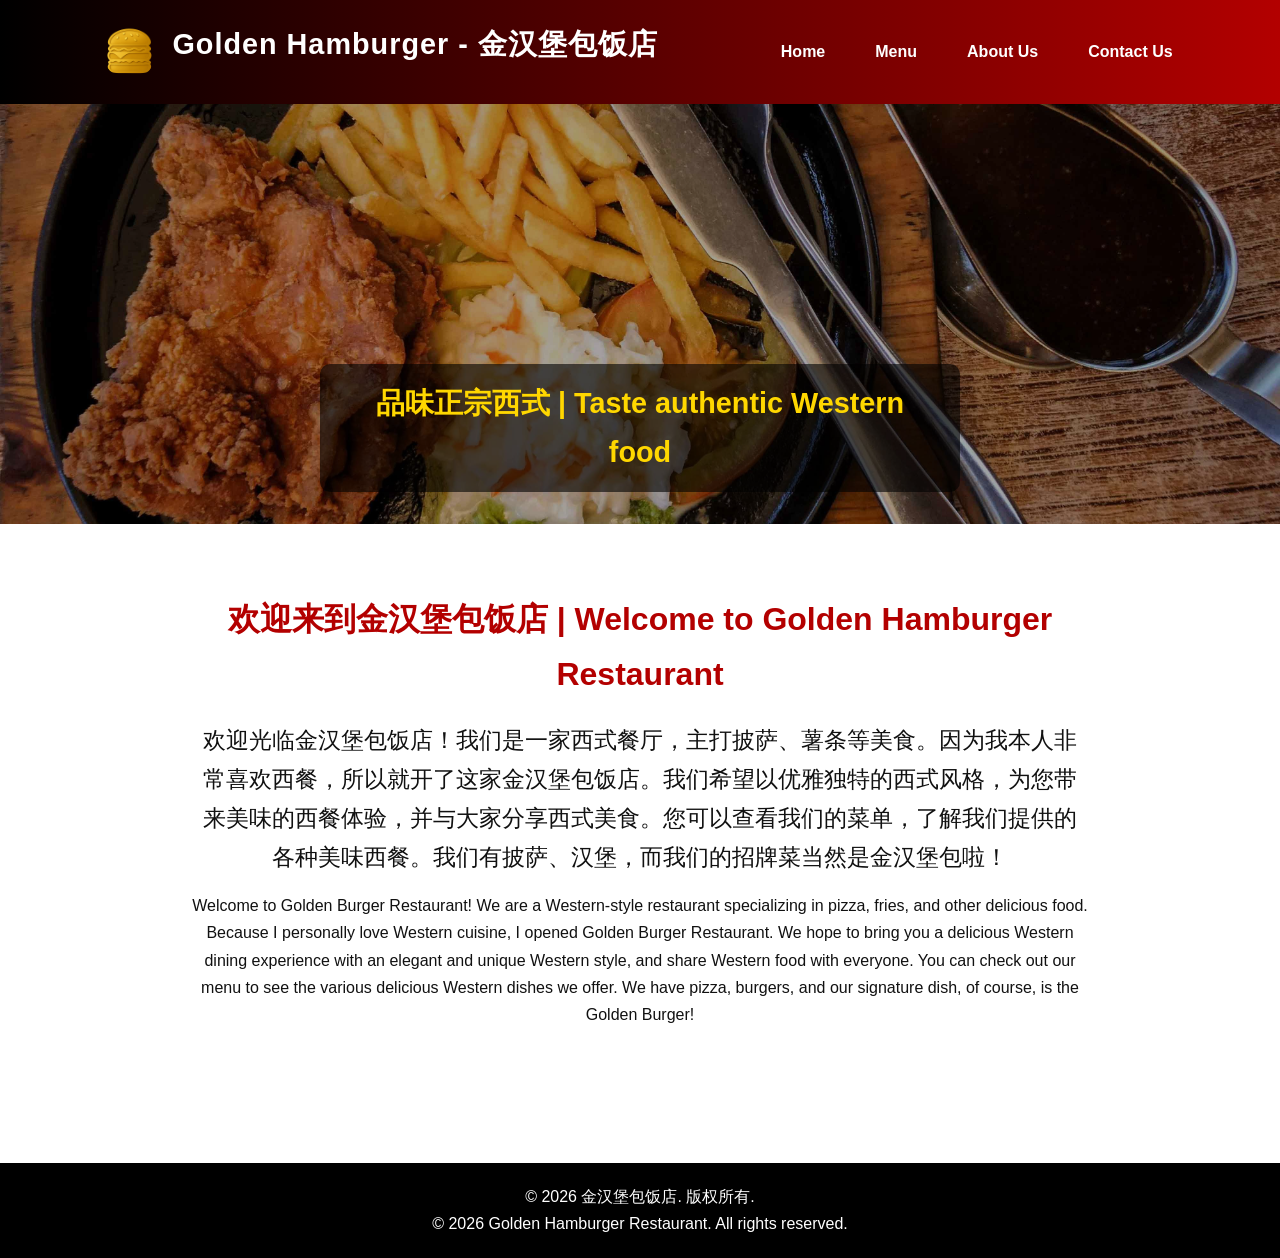
<file: index.html>
<!DOCTYPE html>
<html lang="en">
<head>
    <meta charset="UTF-8">
    <title>Golden Hamburger - Home</title>
    <link rel="stylesheet" href="style.css">
<link rel="icon" type="image/png" href="favicon.png">
</head>
<body>

<header class="main-header">
    <div class="logo-area">
        <img src="favicon.png" alt="Golden Hamburger Logo">
        <h1>Golden Hamburger - 金汉堡包饭店</h1>
    </div>

    <nav class="navbar">
        <a href="index.html">Home</a>
        <a href="menu.html">Menu</a>
        <a href="about_us.html">About Us</a>
        <a href="contact_us.html">Contact Us</a>
        <span class="nav-indicator"></span>
    </nav>
</header><section class="hero">
    <img src="assets/hero.jpg" alt="Restaurant Image">
    <div class="hero-text">
        <h2>品味正宗西式 | Taste authentic Western food </h2>
    </div>
</section>
<section class="content">
    <h2>欢迎来到金汉堡包饭店 | Welcome to Golden Hamburger Restaurant</h2>
    <p style="font-size:23px;">欢迎光临金汉堡包饭店！我们是一家西式餐厅，主打披萨、薯条等美食。因为我本人非常喜欢西餐，所以就开了这家金汉堡包饭店。我们希望以优雅独特的西式风格，为您带来美味的西餐体验，并与大家分享西式美食。您可以查看我们的菜单，了解我们提供的各种美味西餐。我们有披萨、汉堡，而我们的招牌菜当然是金汉堡包啦！</p>
    <p>Welcome to Golden Burger Restaurant! We are a Western-style restaurant specializing in pizza, fries, and other delicious food. Because I personally love Western cuisine, I opened Golden Burger Restaurant. We hope to bring you a delicious Western dining experience with an elegant and unique Western style, and share Western food with everyone. You can check out our menu to see the various delicious Western dishes we offer. We have pizza, burgers, and our signature dish, of course, is the Golden Burger!
</p>
</section>

<footer>
    <p>© 2026 金汉堡包饭店. 版权所有.<br>© 2026 Golden Hamburger Restaurant. All rights reserved.</p>
</footer>

</body>
</html>
</file>
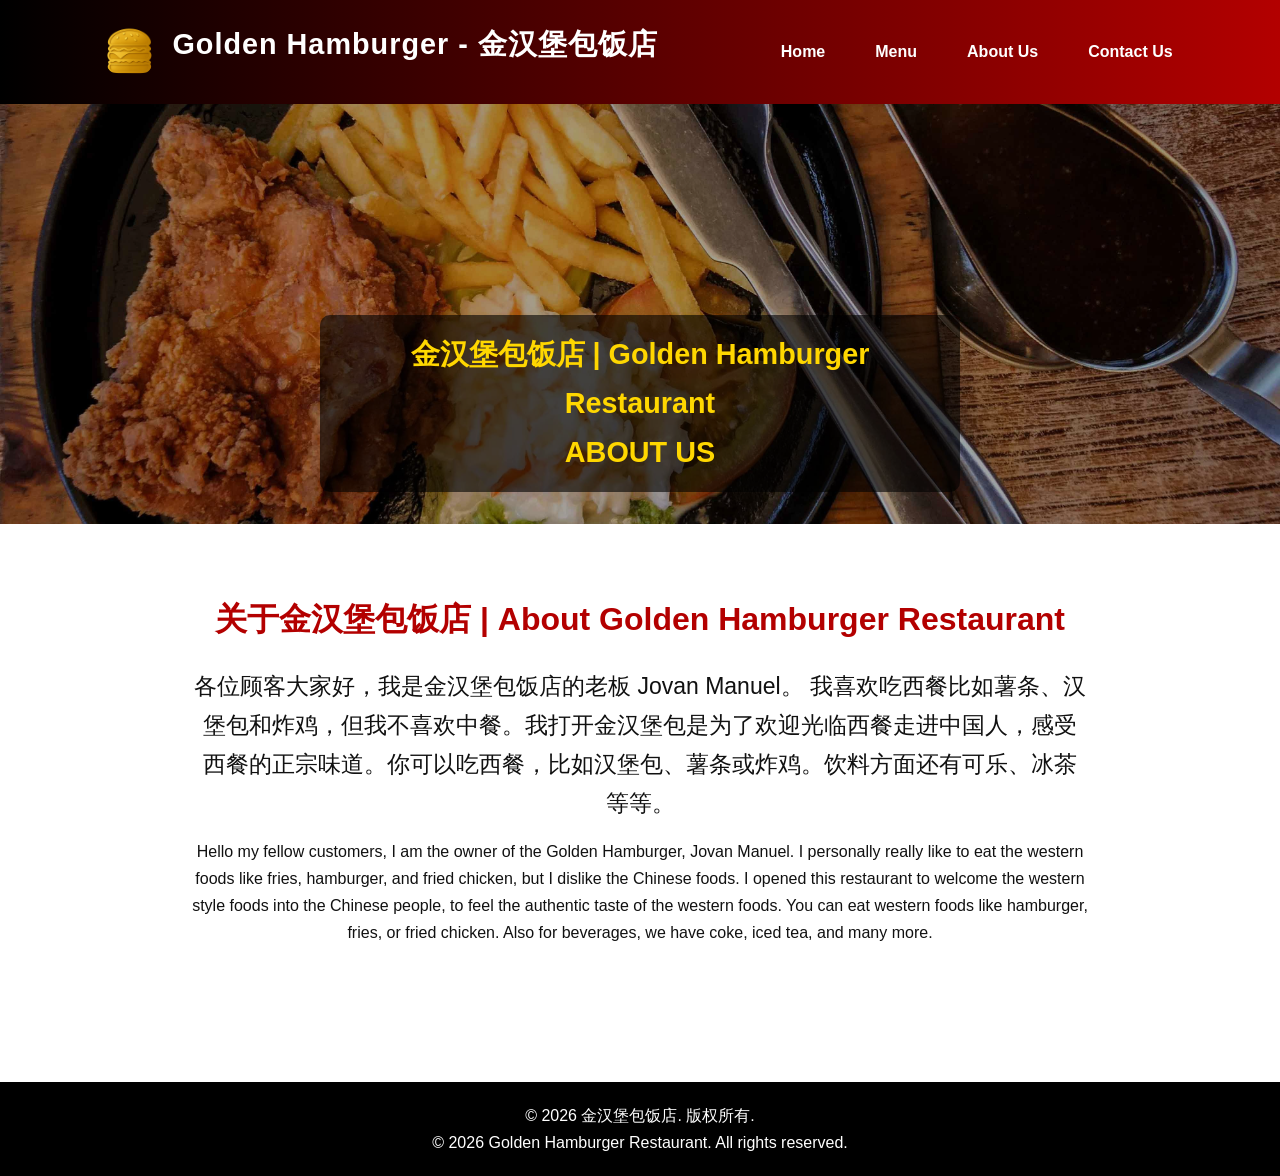
<file: about_us.html>
<!DOCTYPE html>
<html lang="en">
<head>
    <meta charset="UTF-8">
    <title>Golden Hamburger - About Us</title>
    <link rel="stylesheet" href="style.css">
<link rel="icon" type="image/png" href="favicon.png">
</head>
<body>

<header class="main-header">
    <div class="logo-area">
        <img src="favicon.png" alt="Golden Hamburger Logo">
        <h1>Golden Hamburger - 金汉堡包饭店</h1>
    </div>

    <nav class="navbar">
        <a href="index.html">Home</a>
        <a href="menu.html">Menu</a>
        <a href="about_us.html">About Us</a>
        <a href="contact_us.html">Contact Us</a>
        <span class="nav-indicator"></span>
    </nav>
</header><section class="hero">
    <img src="assets/hero.jpg" alt="Restaurant Image">
    <div class="hero-text">
        <h2>金汉堡包饭店 | Golden Hamburger Restaurant<br>ABOUT US</h2>
    </div>
</section>

<section class="content">

<div class="about-container">

    <div class="about-text">
        <h2>关于金汉堡包饭店 | About Golden Hamburger Restaurant</h2>

        <p style="font-size:23px;">
      各位顾客大家好，我是金汉堡包饭店的老板 Jovan Manuel。 我喜欢吃西餐比如薯条、汉堡包和炸鸡，但我不喜欢中餐。我打开金汉堡包是为了欢迎光临西餐走进中国人，感受西餐的正宗味道。你可以吃西餐，比如汉堡包、薯条或炸鸡。饮料方面还有可乐、冰茶等等。
        </p>

        <p>
        Hello my fellow customers, I am the owner of the Golden Hamburger, Jovan Manuel. I personally really like to eat the western foods like fries, hamburger, and fried chicken, but I dislike the Chinese foods. I opened this restaurant to welcome the western style foods into the Chinese people, to feel the authentic taste of the western foods. You can eat western foods like hamburger, fries, or fried chicken. Also for beverages, we have coke, iced tea, and many more.
        </p>
    </div>

   

</div>

</section>
<footer>
    <p>© 2026 金汉堡包饭店. 版权所有.<br>© 2026 Golden Hamburger Restaurant. All rights reserved.</p>
</footer>

</body>

</html>
</file>
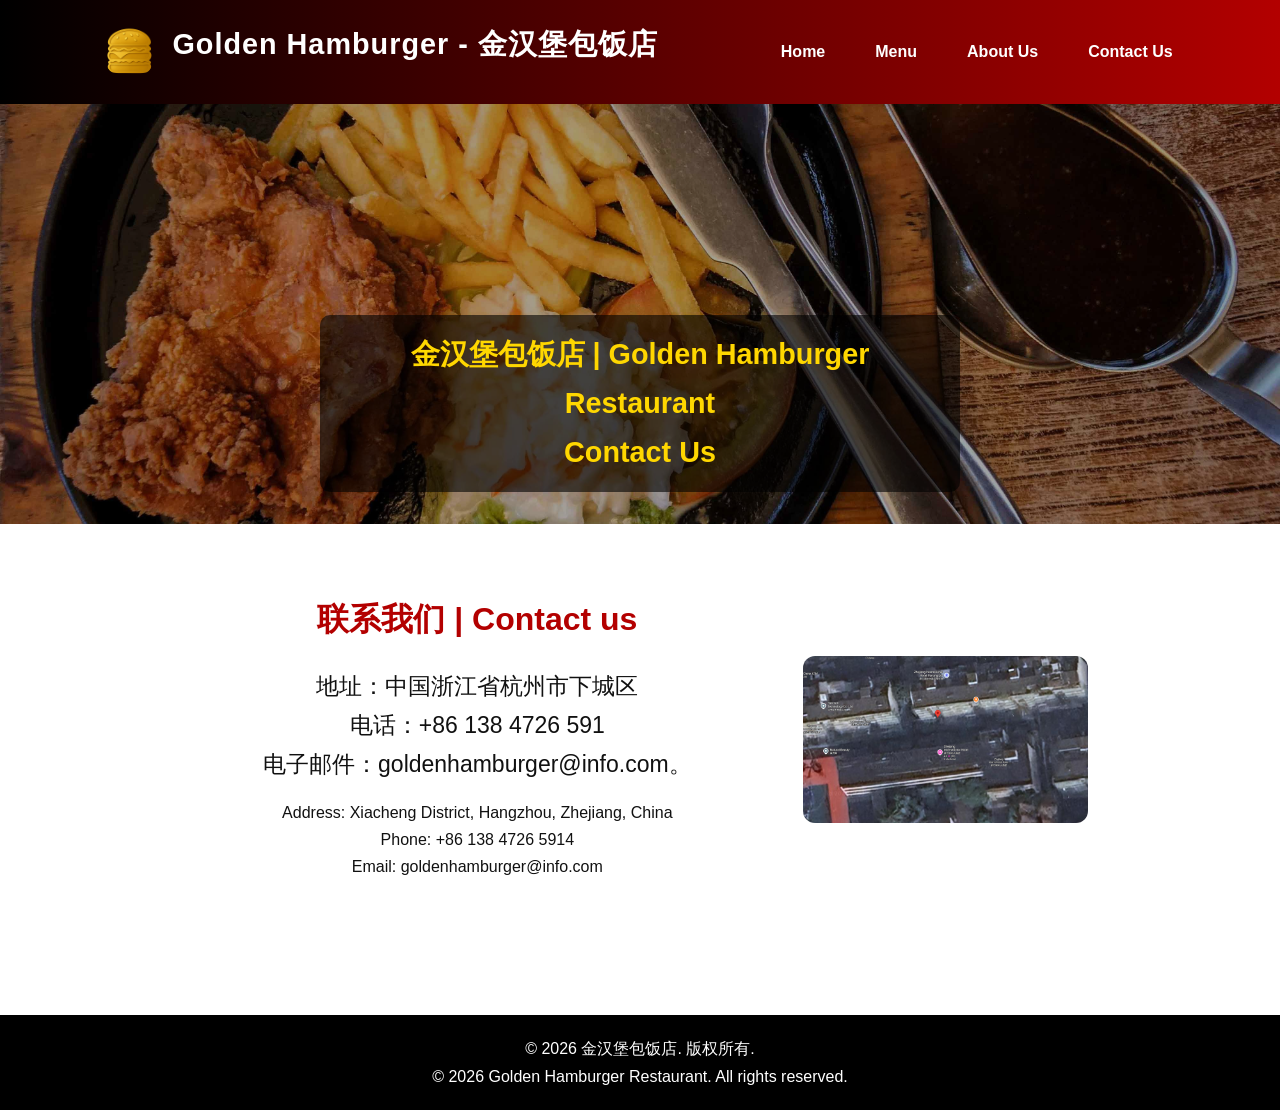
<file: contact_us.html>
<!DOCTYPE html>
<html lang="en">
<head>
    <meta charset="UTF-8">
    <title>Golden Hamburger - Contact Us</title>
    <link rel="stylesheet" href="style.css">
<link rel="icon" type="image/png" href="favicon.png">
</head>
<body>

<header class="main-header">
    <div class="logo-area">
        <img src="favicon.png" alt="Golden Hamburger Logo">
        <h1>Golden Hamburger - 金汉堡包饭店</h1>
    </div>

    <nav class="navbar">
        <a href="index.html">Home</a>
        <a href="menu.html">Menu</a>
        <a href="about_us.html">About Us</a>
        <a href="contact_us.html">Contact Us</a>
        <span class="nav-indicator"></span>
    </nav>
</header><section class="hero">
    <img src="assets/hero.jpg" alt="Restaurant Image">
    <div class="hero-text">
        <h2>金汉堡包饭店 | Golden Hamburger Restaurant<br>Contact Us</h2>
    </div>
</section>
<section class="content">

<div class="about-container">

    <div class="about-text">
        <h2>联系我们 | Contact us</h2>

        <p style="font-size:23px;">
      地址：中国浙江省杭州市下城区<br>
电话：+86 138 4726 591<br>
电子邮件：goldenhamburger@info.com。
        </p>

        <p>
       Address: Xiacheng District, Hangzhou, Zhejiang, China<br>
Phone: +86 138 4726 5914<br>
Email: goldenhamburger@info.com
        </p>
    </div>

    <div class="about-image">
        <img src="assets/restaurant.jpg" alt="Restaurant">
    </div>

</div>
    </section>

<footer>
    <p>© 2026 金汉堡包饭店. 版权所有.<br>© 2026 Golden Hamburger Restaurant. All rights reserved.</p>
</footer>

</body>
</html>
</file>
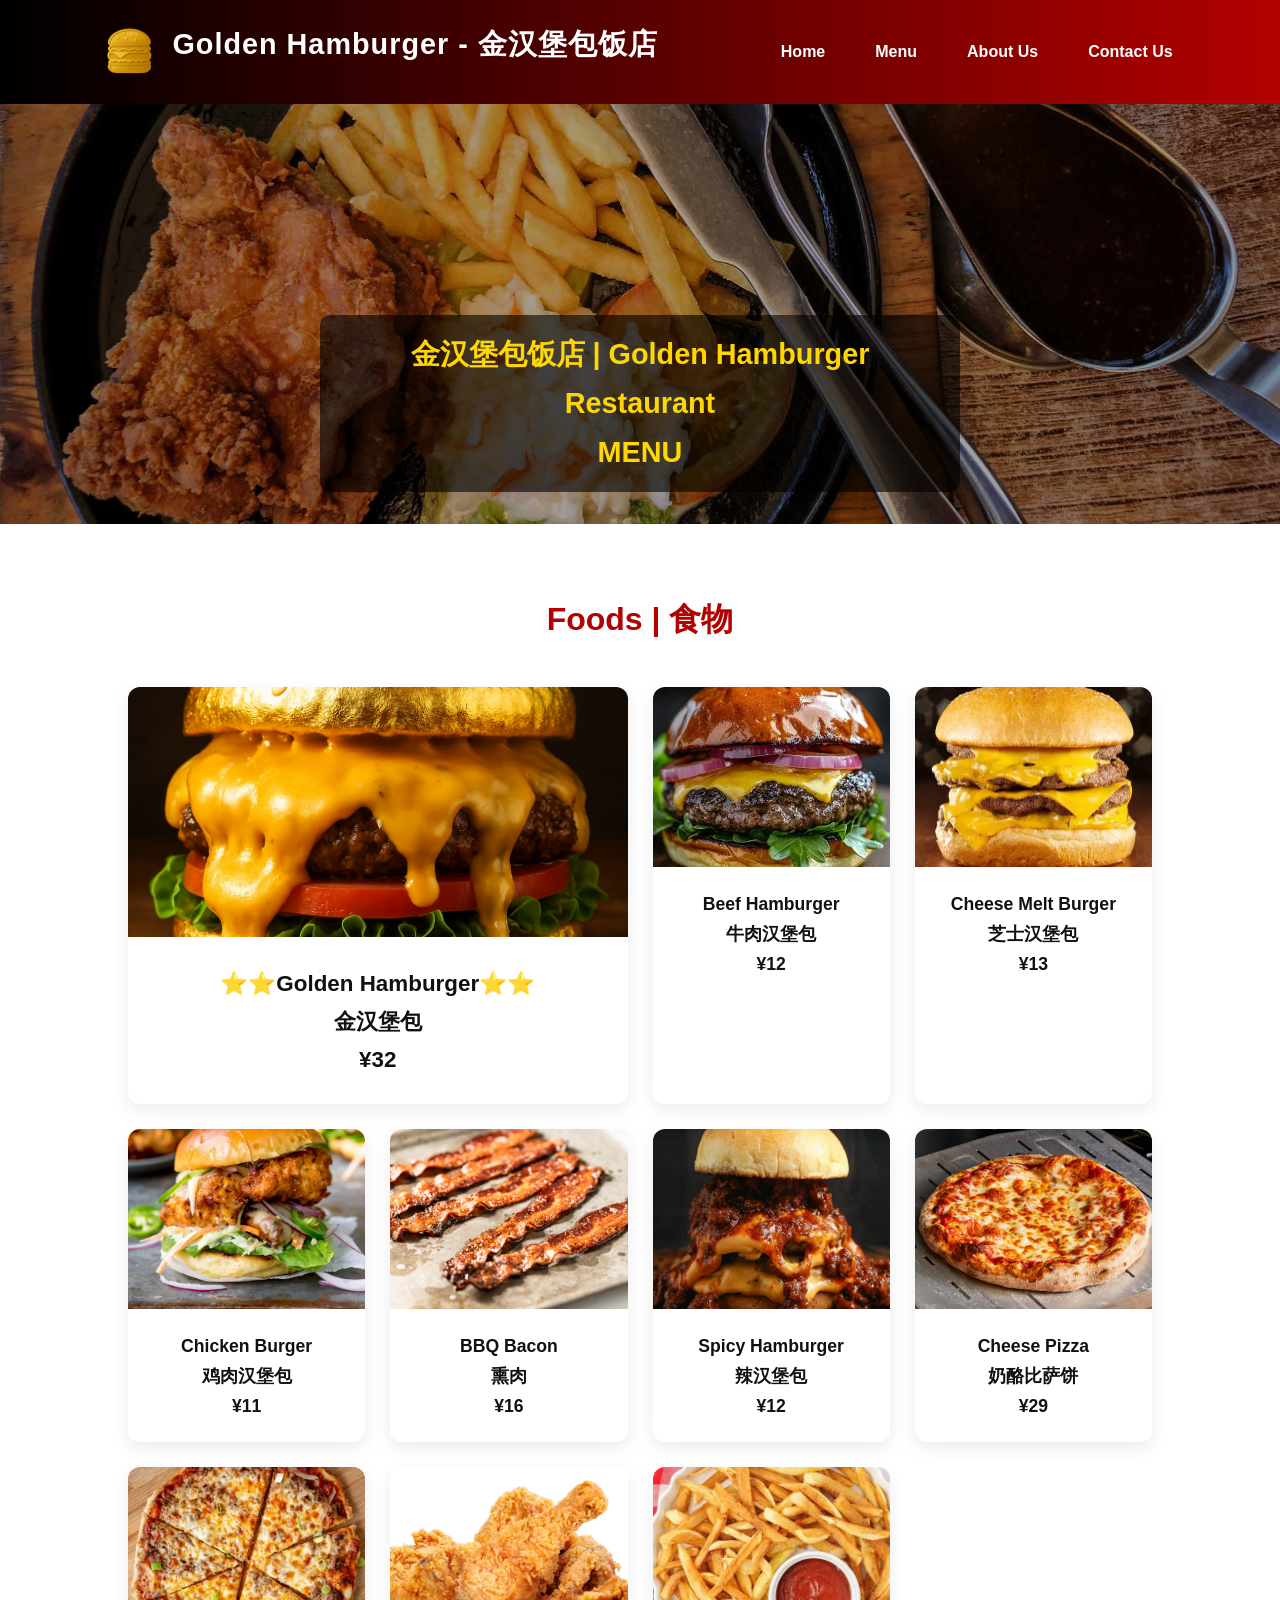
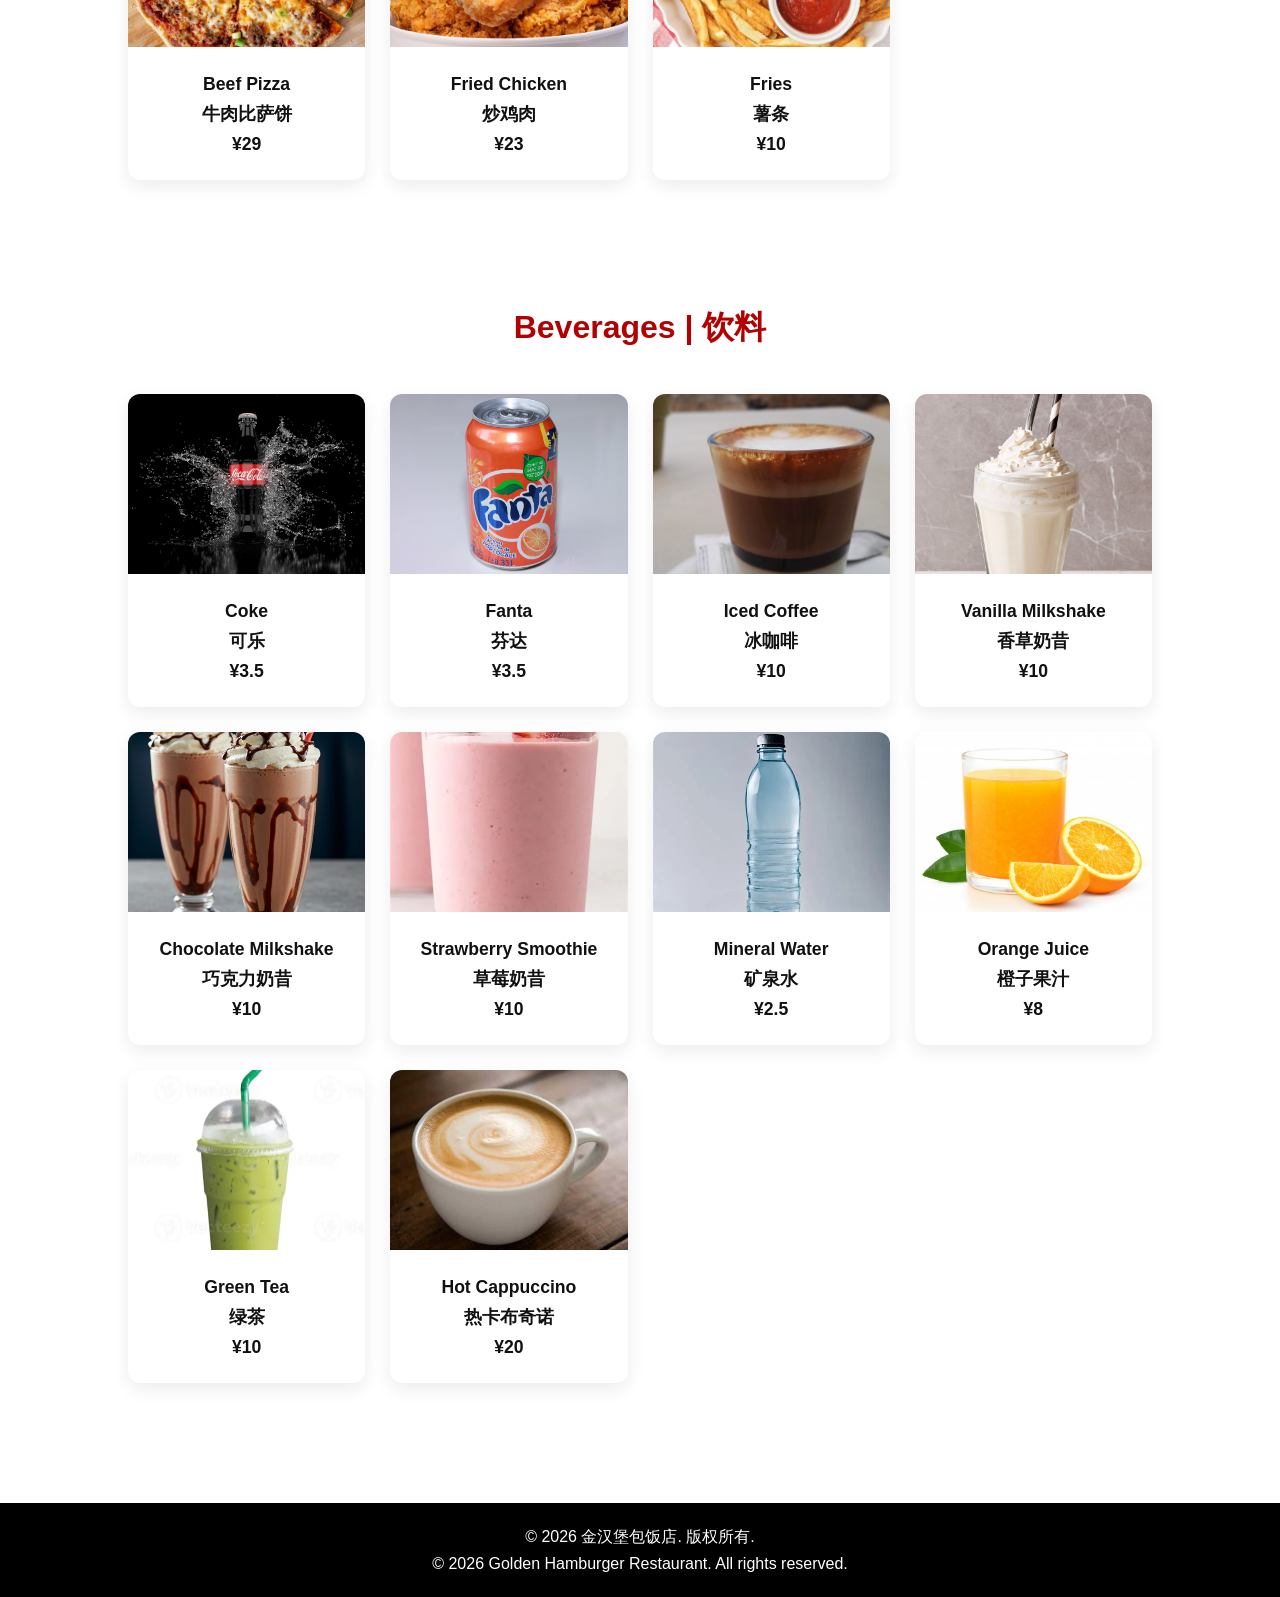
<file: menu.html>
<!DOCTYPE html>
<html lang="en">
<head>
    <meta charset="UTF-8">
    <title>Golden Hamburger - Menu</title>
    <link rel="stylesheet" href="style.css">
<link rel="icon" type="image/png" href="favicon.png">
</head>
<body>

<header class="main-header">
    <div class="logo-area">
        <img src="favicon.png" alt="Golden Hamburger Logo">
        <h1>Golden Hamburger - 金汉堡包饭店</h1>
    </div>

    <nav class="navbar">
        <a href="index.html">Home</a>
        <a href="menu.html">Menu</a>
        <a href="about_us.html">About Us</a>
        <a href="contact_us.html">Contact Us</a>
        <span class="nav-indicator"></span>
    </nav>
</header><section class="hero">
    <img src="assets/hero.jpg" alt="Restaurant Image">
    <div class="hero-text">
        <h2>金汉堡包饭店 | Golden Hamburger Restaurant<br>MENU</h2>
    </div>
</section>

<section class="menu-section">
    <h2>Foods | 食物
</h2>
    <div class="menu-grid">
  <div class="signature-menu"><img src="assets/burger10.jpg"><h3>⭐⭐Golden Hamburger⭐⭐<br>金汉堡包<br>¥32</h3></div>

        <div class="menu-item"><img src="assets/beef-burger.webp"><h3>Beef Hamburger<br>牛肉汉堡包<br>¥12</h3></div>
        <div class="menu-item"><img src="assets/burger-c.png"><h3>Cheese Melt Burger<br>芝士汉堡包<br>¥13</h3></div>
        <div class="menu-item"><img src="assets/burger-ch.png"><h3>Chicken Burger<br>鸡肉汉堡包<br>¥11</h3></div>
        <div class="menu-item"><img src="assets/bc.png"><h3>BBQ Bacon<br>熏肉<br>¥16
</h3></div>
        <div class="menu-item"><img src="assets/spicy-burger.jpg"><h3>Spicy Hamburger<br>辣汉堡包<br>¥12</h3></div>
        <div class="menu-item"><img src="assets/burger6.jpg"><h3>Cheese Pizza<br>奶酪比萨饼<br>¥29</h3></div>
        <div class="menu-item"><img src="assets/burger7.jpg"><h3>Beef Pizza<br>牛肉比萨饼<br>¥29</h3></div>
        <div class="menu-item"><img src="assets/burger8.jpg"><h3>Fried Chicken<br>炒鸡肉<br>¥23</h3></div>
        <div class="menu-item"><img src="assets/burger9.jpg"><h3>Fries<br>薯条<br>¥10</h3></div>
        
    </div>
</section>

<section class="menu-section">
    <h2>Beverages | 饮料</h2>
    <div class="menu-grid">
        <div class="menu-item">
<img src="assets/coke.jpg">
<h3>Coke<br>可乐<br>¥3.5
</h3>
</div>
        <div class="menu-item"><img src="assets/it1.jpg"><h3>Fanta<br>芬达<br>¥3.5</h3></div>
        <div class="menu-item"><img src="assets/it2.jpg"><h3>Iced Coffee<br>冰咖啡<br>¥10</h3></div>
        <div class="menu-item"><img src="assets/it3.jpg"><h3>Vanilla Milkshake<br>香草奶昔<br>¥10</h3></div>
        <div class="menu-item"><img src="assets/it4.jpg"><h3>Chocolate Milkshake<br>巧克力奶昔<br>¥10</h3></div>
        <div class="menu-item"><img src="assets/it5.jpg"><h3>Strawberry Smoothie<br>草莓奶昔<br>¥10</h3></div>
        <div class="menu-item"><img src="assets/it6.jpg"><h3>Mineral Water<br>矿泉水<br>¥2.5</h3></div>
        <div class="menu-item"><img src="assets/it7.jpg"><h3>Orange Juice<br>橙子果汁<br>¥8</h3></div>
        <div class="menu-item"><img src="assets/it8.jpg"><h3>Green Tea<br>绿茶<br>¥10</h3></div>
        <div class="menu-item"><img src="assets/it9.jpg"><h3>Hot Cappuccino<br>热卡布奇诺<br>¥20</h3></div>

    </div>
</section>

<footer>
    <p>© 2026 金汉堡包饭店. 版权所有.<br>© 2026 Golden Hamburger Restaurant. All rights reserved.</p>
</footer>

</body>
</html>
</file>
<file: style.css>
/* =======================
   RESET & GLOBAL
======================= */
* {
    margin: 0;
    padding: 0;
    box-sizing: border-box;
}

body {
    font-family: 'Segoe UI', Arial, sans-serif;
    background-color: #ffffff;
    color: #111;
    line-height: 1.7;
}

/* =======================
   HEADER
======================= */
header {
    background: linear-gradient(90deg, #000000, #b30000);
    color: white;
    padding: 30px 20px;
    text-align: center;
}

header h1 {
    font-size: 2.5rem;
    margin-bottom: 15px;
    letter-spacing: 2px;
}

/* NAV */
nav {
    display: flex;
    justify-content: center;
    flex-wrap: wrap;
    gap: 15px;
}

nav a {
    text-decoration: none;
    color: white;
    font-weight: bold;
    padding: 8px 16px;
    border-radius: 6px;
    transition: 0.3s ease;
}

nav a:hover {
    background-color: #ff1a1a;
}

/* =======================
   HERO
======================= */
.hero {
    position: relative;
    overflow: hidden;
}

.hero img {
    width: 100%;
    height: 420px;
    object-fit: cover;
    filter: brightness(65%);
}

/* HERO TEXT FIXED */
.hero-text {
    position: absolute;
    bottom: 40px;
    left: 50%;
    transform: translateX(-50%);
    color: #ffd700;
    text-align: center;
    background: rgba(0,0,0,0.6);
    padding: 15px 30px;
    border-radius: 10px;
    max-width: 90%;
}

.hero-text h2 {
    font-size: 1.8rem;
}

/* =======================
   CONTENT
======================= */
.content {
    padding: 60px 15%;
    text-align: center;
}

.content h2 {
    font-size: 2rem;
    margin-bottom: 20px;
    color: #b30000;
}

.content p {
    margin-bottom: 15px;
}

/* =======================
   MENU
======================= */
.menu-section {
    padding: 60px 10%;
}

.menu-section h2 {
    text-align: center;
    margin-bottom: 40px;
    font-size: 2rem;
    color: #b30000;
}

.menu-grid {
    display: grid;
    grid-template-columns: repeat(auto-fit, minmax(230px, 1fr));
    gap: 25px;
}

.menu-item {
    background: #fff;
    border-radius: 12px;
    overflow: hidden;
    box-shadow: 0 6px 18px rgba(0,0,0,0.08);
    transition: 0.3s ease;
    padding-bottom: 15px;
}

.menu-item:hover {
    transform: translateY(-6px);
}

.menu-item img {
    width: 100%;
    height: 180px;
    object-fit: cover;
}

.menu-item h3 {
    padding: 15px 10px 5px 10px;
    font-size: 1.1rem;
    text-align: center;
}

/* =======================
   FORM
======================= */
form {
    margin-top: 30px;
}

form input,
form textarea {
    width: 100%;
    max-width: 500px;
    padding: 12px;
    margin: 12px auto;
    display: block;
    border-radius: 8px;
    border: 1px solid #ccc;
}

form textarea {
    min-height: 120px;
    resize: vertical;
}

form button {
    margin-top: 10px;
    padding: 12px 30px;
    background-color: #b30000;
    color: white;
    border: none;
    border-radius: 8px;
    cursor: pointer;
    font-weight: bold;
    transition: 0.3s ease;
}

form button:hover {
    background-color: #ff1a1a;
}

/* =======================
   FOOTER
======================= */
footer {
    background-color: #000;
    color: white;
    text-align: center;
    padding: 20px;
    margin-top: 60px;
}

/* =======================
   RESPONSIVE FIX
======================= */
@media (max-width: 768px) {
    .content {
        padding: 40px 8%;
    }

    header h1 {
        font-size: 2rem;
    }

    .hero img {
        height: 300px;
    }

    .hero-text h2 {
        font-size: 1.3rem;
    }
}
/* =======================
   NAVBAR UPGRADE
======================= */

nav {
    display: flex;
    justify-content: center;
    gap: 30px;
    position: relative;
}

nav a {
    position: relative;
    text-decoration: none;
    color: white;
    font-weight: bold;
    padding: 8px 5px;
    font-size: 1rem;
    transition: 0.3s ease;
}

/* Garis animasi */
nav a::after {
    content: "";
    position: absolute;
    left: 0;
    bottom: -5px;
    width: 0%;
    height: 3px;
    background-color: #ff1a1a;
    transition: width 0.3s ease;
}

/* Saat hover */
nav a:hover::after {
    width: 100%;
}

/* Hover text effect */
nav a:hover {
    color: #ff4d4d;
}
nav a::after {
    content: "";
    position: absolute;
    left: 50%;
    bottom: -5px;
    width: 0%;
    height: 3px;
    background-color: #ff1a1a;
    transition: 0.3s ease;
    transform: translateX(-50%);
}

nav a:hover::after {
    width: 100%;
}
/* =======================
   NAVBAR SLIDING INDICATOR
======================= */

.navbar {
    position: relative;
    display: flex;
    justify-content: center;
    gap: 40px;
}

.navbar a {
    text-decoration: none;
    color: white;
    font-weight: bold;
    padding: 10px 5px;
    position: relative;
    transition: 0.3s ease;
}

.navbar a:hover {
    color: #ff4d4d;
}

/* Garis merah */
.nav-indicator {
    position: absolute;
    bottom: -5px;
    height: 3px;
    background-color: #ff1a1a;
    transition: all 0.35s ease;
}
/* =======================
   HEADER FLEX LAYOUT
======================= */

.main-header {
    display: flex;
    justify-content: space-between;
    align-items: center;
    padding: 20px 8%;
    background: linear-gradient(90deg, #000000, #b30000);
    color: white;
    flex-wrap: wrap;
}

/* Logo + Title */
.logo-area {
    display: flex;
    align-items: center;
    gap: 15px;
}

.logo-area img {
    width: 55px;       /* ukuran logo */
    height: 55px;
    object-fit: cover;
    border-radius: 50%; /* kalau mau bulat */
}

.logo-area h1 {
    font-size: 1.8rem;
    letter-spacing: 1px;

}
.about-container{
    display: flex;
    align-items: center;
    gap: 40px;
}

.about-text{
    flex: 2;
}

.about-image{
    flex: 1;
}

.about-image img{
    width: 100%;
    border-radius: 12px;
}

/* card khusus signature */
.signature-menu {
    background: #fff;
    border-radius: 12px;
    overflow: hidden;
    box-shadow: 0 6px 18px rgba(0,0,0,0.08);
    transition: 0.3s ease;
    padding-bottom: 15px;

    grid-column: span 2; /* bikin lebih besar */
}

.signature-menu:hover {
    transform: translateY(-6px);
}

.signature-menu img {
    width: 100%;
    height: 250px; /* gambar lebih tinggi */
    object-fit: cover;
}

.signature-menu h3 {
    padding: 20px 10px 10px 10px;
    font-size: 1.4rem; /* teks lebih besar */
    text-align: center;
}
</file>
